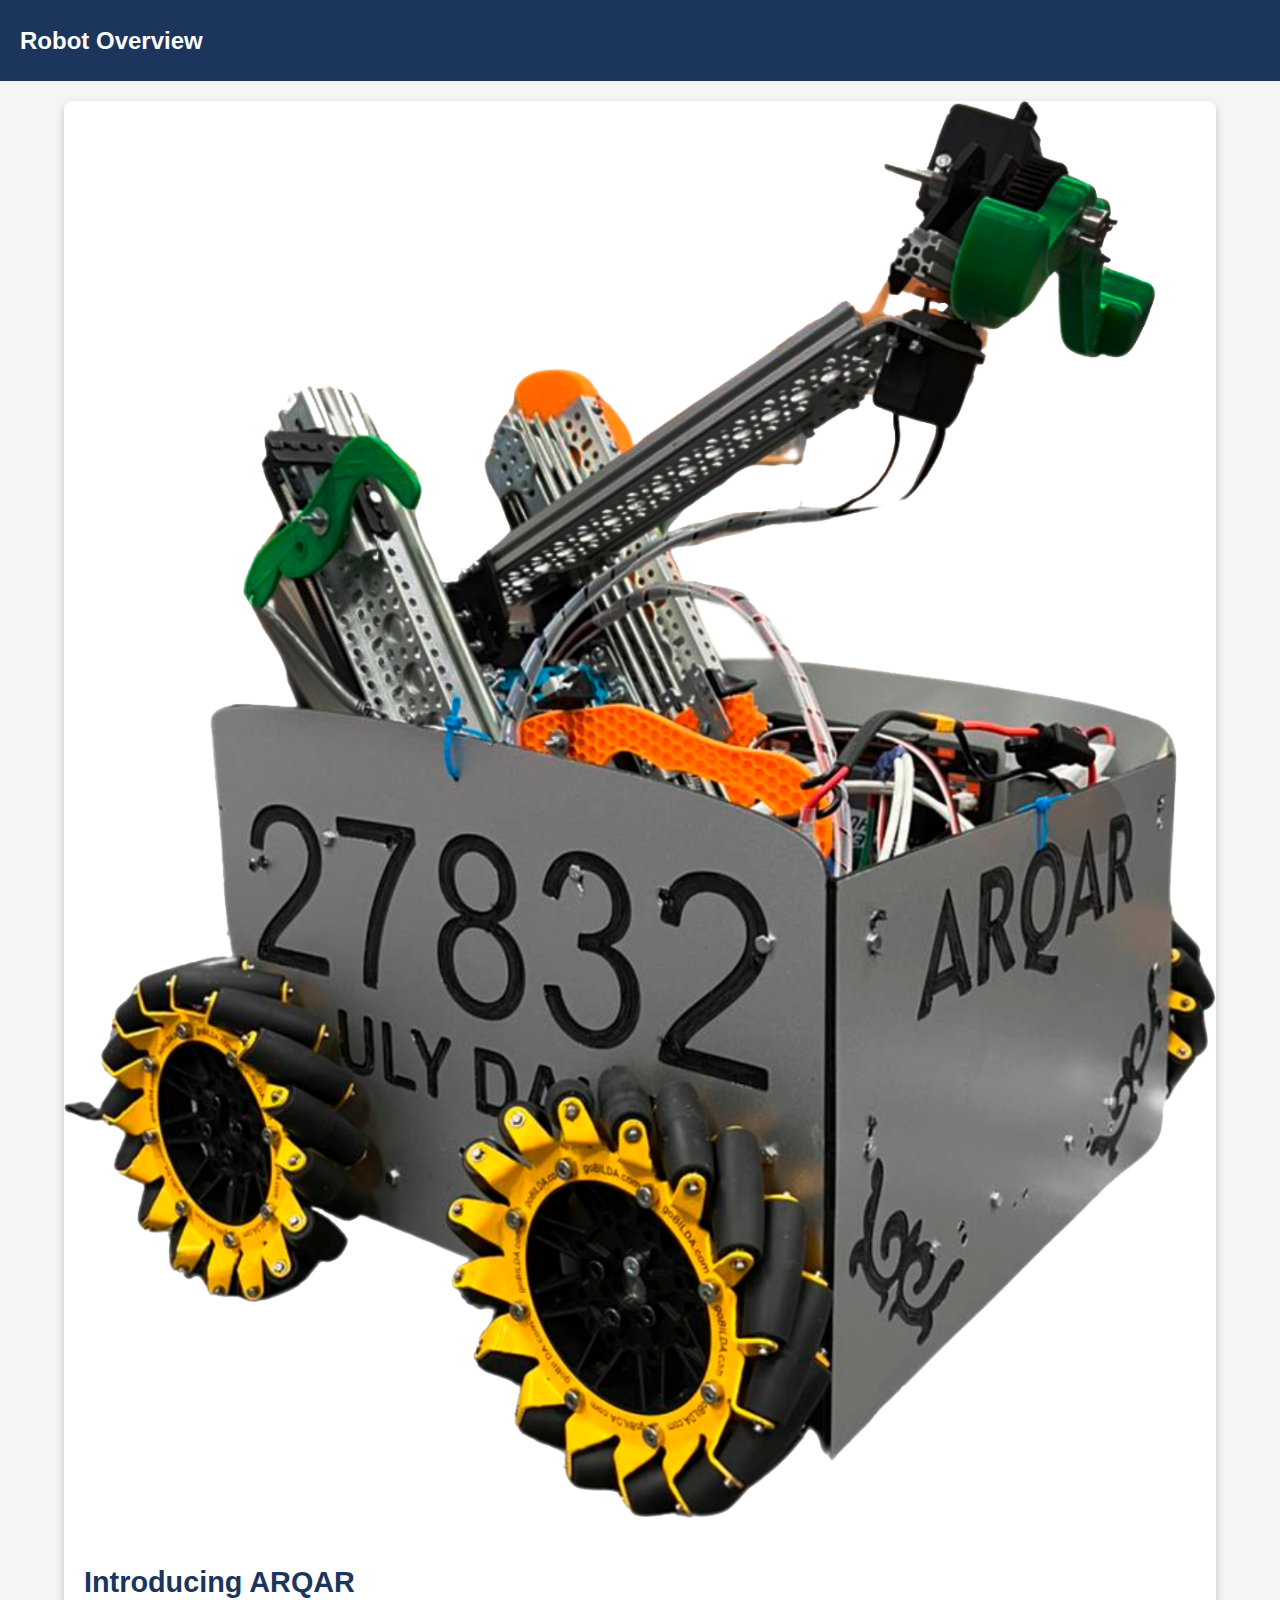
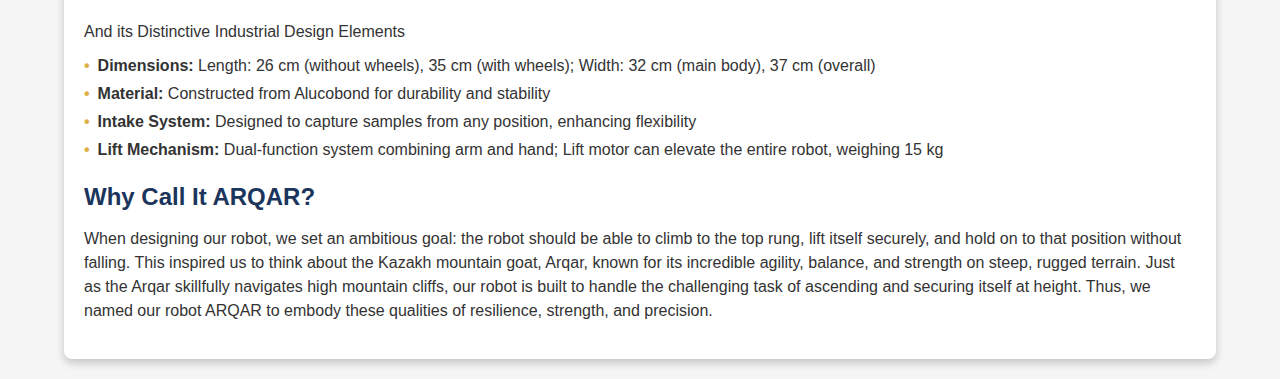
<file: robots.html>
<!DOCTYPE html>
<html lang="en">
<head>
    <meta charset="UTF-8">
    <meta name="viewport" content="width=device-width, initial-scale=1.0">
    <title>Robot Overview</title>
    <style>
        body {
            font-family: "Inter", Arial, sans-serif;
            margin: 0;
            padding: 0;
            box-sizing: border-box;
            background-color: #f5f5f5;
            color: #333;
        }

        .header {
            background-color: #1b355c;
            color: #fff;
            height: 9lvh;
            display: flex;
            align-items: center;
            padding: 0 20px;
        }

        .header h1 {
            font-size: 1.5rem;
            margin: 0;
        }

        .container {
            width: 90%;
            max-width: 1200px;
            margin: 20px auto;
            background: #fff;
            border-radius: 8px;
            box-shadow: 0 4px 8px rgba(0, 0, 0, 0.2);
            overflow: hidden;
        }

        .robot-image {
            width: 100%;
            height: auto;
        }

        .content {
            padding: 20px;
        }

        .content h2 {
            font-size: 1.8rem;
            color: #1b355c;
        }

        .content ul {
            list-style: none;
            padding: 0;
        }

        .content ul li {
            margin-bottom: 10px;
        }

        .content ul li::before {
            content: "•";
            color: #dbae46;
            font-weight: bold;
            margin-right: 8px;
        }

        .why-section {
            margin-top: 20px;
        }

        .why-section h3 {
            font-size: 1.5rem;
            color: #1b355c;
            margin-bottom: 10px;
        }

        .why-section p {
            font-size: 1rem;
            line-height: 1.5;
        }
    </style>
</head>
<body>
    <header class="header">
        <h1>Robot Overview</h1>
    </header>

    <div class="container">
        <img src="img/robot/robot.png" alt="Robot Image" class="robot-image">
        <div class="content">
            <h2>Introducing ARQAR</h2>
            <p>And its Distinctive Industrial Design Elements</p>
            <ul>
                <li><strong>Dimensions:</strong> Length: 26 cm (without wheels), 35 cm (with wheels); Width: 32 cm (main body), 37 cm (overall)</li>
                <li><strong>Material:</strong> Constructed from Alucobond for durability and stability</li>
                <li><strong>Intake System:</strong> Designed to capture samples from any position, enhancing flexibility</li>
                <li><strong>Lift Mechanism:</strong> Dual-function system combining arm and hand; Lift motor can elevate the entire robot, weighing 15 kg</li>
            </ul>

            <div class="why-section">
                <h3>Why Call It ARQAR?</h3>
                <p>When designing our robot, we set an ambitious goal: the robot should be able to climb to the top rung, lift itself securely, and hold on to that position without falling. This inspired us to think about the Kazakh mountain goat, Arqar, known for its incredible agility, balance, and strength on steep, rugged terrain. Just as the Arqar skillfully navigates high mountain cliffs, our robot is built to handle the challenging task of ascending and securing itself at height. Thus, we named our robot ARQAR to embody these qualities of resilience, strength, and precision.</p>
            </div>
        </div>
    </div>
</body>
</html>
</file>
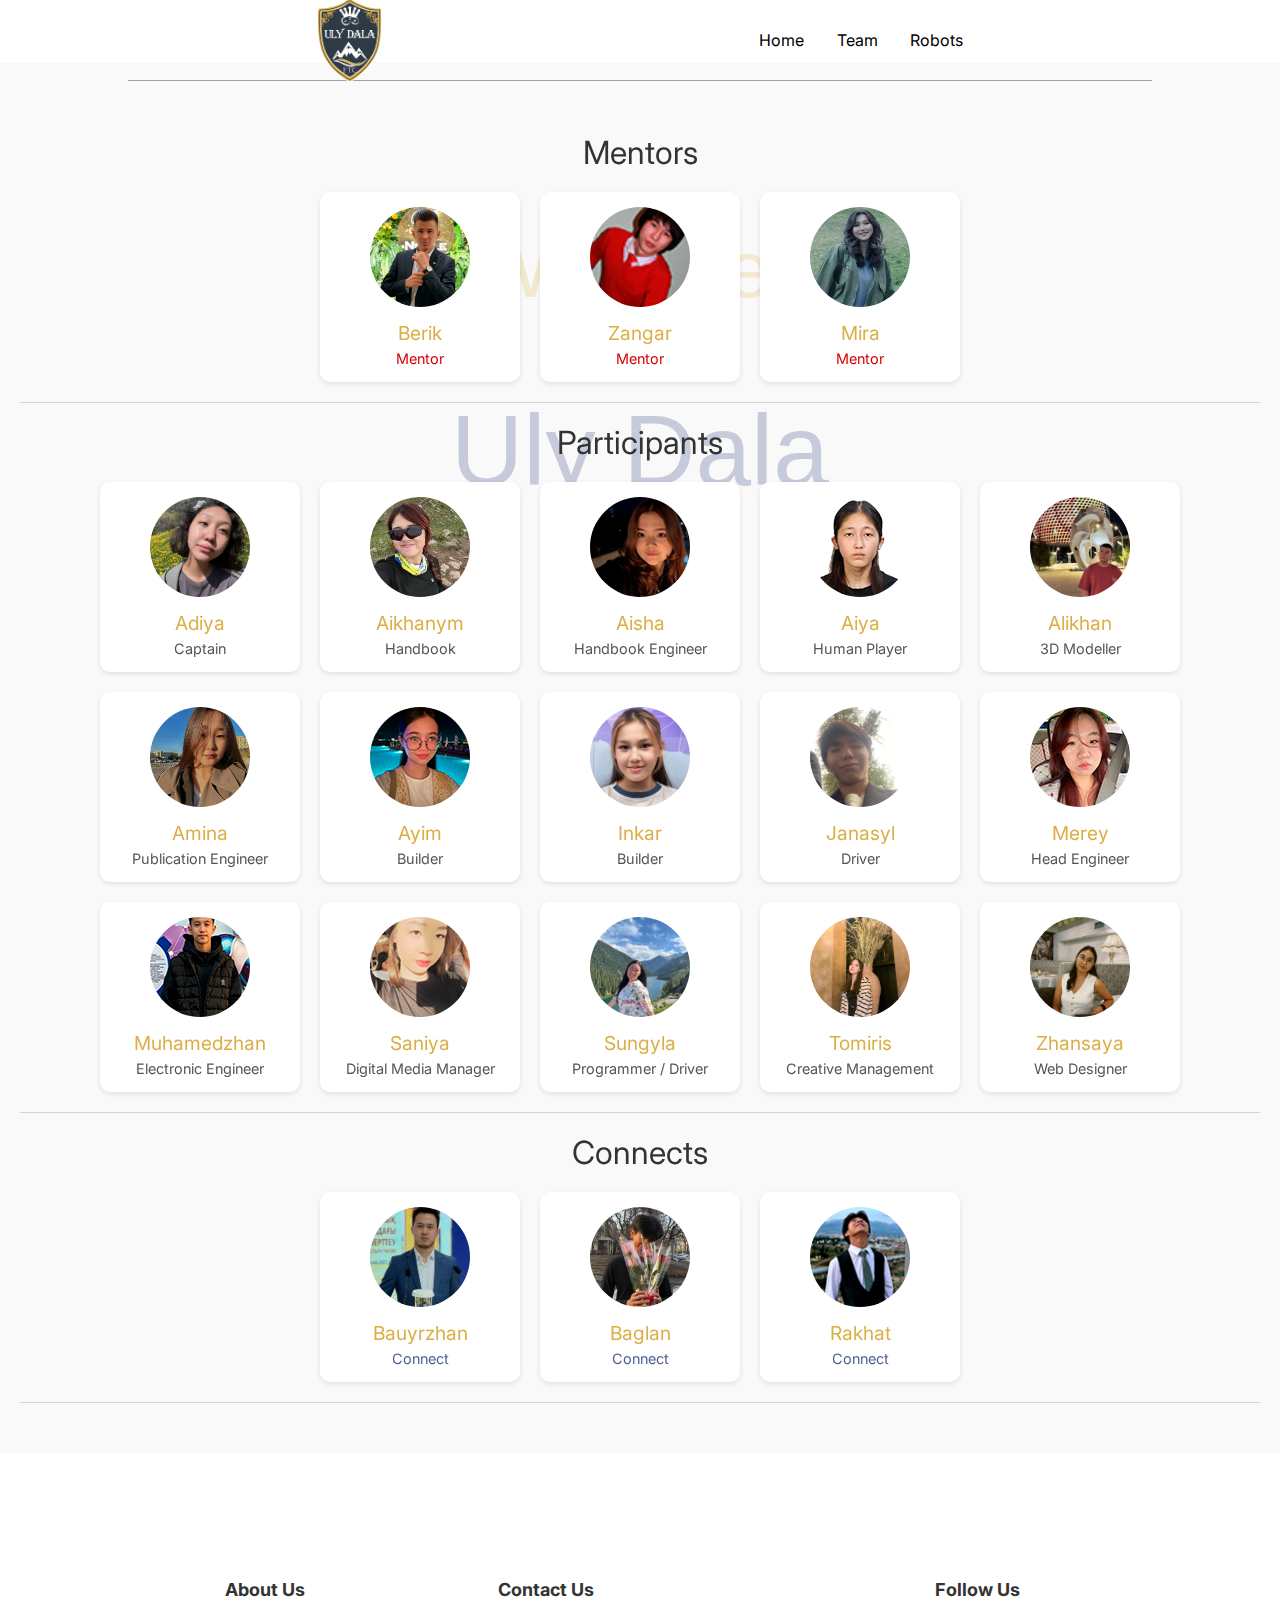
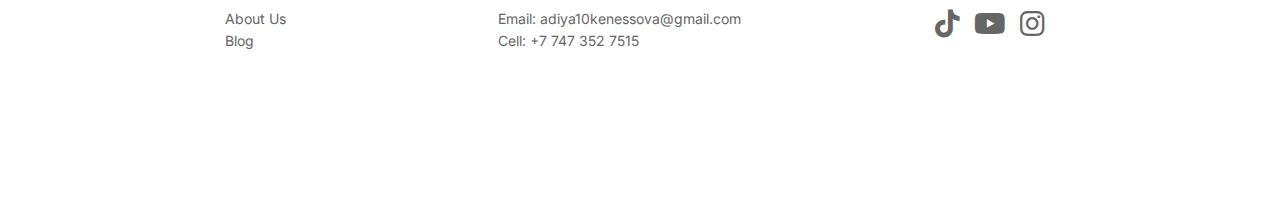
<file: team.html>
<!DOCTYPE html>
<html lang="en">
<head>
    <meta charset="UTF-8">
    <meta name="viewport" content="width=device-width, initial-scale=1.0">
    <title>Team</title>
    <link rel="stylesheet" href="style/teampage.css">
    <link rel="stylesheet" href="style/teampagestyle.css">
    <link rel="stylesheet" href="style/ourteam.css">
    <link rel="stylesheet" href="style/footer.css">
    <link rel="stylesheet" href="style/adaptive.css">
    <link rel="preconnect" href="https://fonts.googleapis.com">
    <link rel="preconnect" href="https://fonts.gstatic.com" crossorigin>
    <link href="https://fonts.googleapis.com/css2?family=Inter:wght@400;600;800&display=swap" rel="stylesheet">
    <link rel="stylesheet" href="https://cdnjs.cloudflare.com/ajax/libs/font-awesome/6.0.0-beta3/css/all.min.css" />
</head>
<body>
    <section class="home">
        <header>
            <nav>
                <img src="img/home/logo.png" width="65px">
                <aside>
                    <a href="index.html">Home</a>
                    <a href="team.html">Team</a>
                    <a>Robots</a>
                </aside>
            </nav>
        </header>
    </section>
    
    <section class="team">
        <!-- Менторы -->
        <div class="mentors">
            <h2>Mentors</h2>
            <div class="team-cards">
                <div class="card">
                    <img src="img/ourteam/bake.jpg" alt="bake" />
                    <h3>Berik</h3>
                    <p>Mentor</p>
                </div>
                <div class="card">
                    <img src="img/ourteam/zangar.jpg" alt="" />
                    <h3>Zangar</h3>
                    <p>Mentor</p>
                </div>
                <div class="card">
                    <img src="img/ourteam/mira.jpeg" alt="" />
                    <h3>Mira</h3>
                    <p>Mentor</p>
                </div>
            </div>
        </div>

        <!-- Участники -->
        <div class="participants">
            <h2>Participants</h2>
            <div class="team-cards">
                <!-- Карточки участников -->
                <div class="card">
                    <img src="img/ourteam/adiya.jpg" alt="Adiya" />
                    <h3>Adiya</h3>
                    <p>Captain</p>
                </div>
                <div class="card">
                    <img src="img/ourteam/aihanym.jpg" alt="Aikhanym" />
                    <h3>Aikhanym</h3>
                    <p>Handbook</p>
                </div>
                <div class="card">
                    <img src="img/ourteam/aisha.jpg" alt="Aisha" />
                    <h3>Aisha</h3>
                    <p>Handbook Engineer</p>
                </div>
                <div class="card">
                    <img src="img/ourteam/aiya.jpg" alt="Aiya" />
                    <h3>Aiya</h3>
                    <p>Human Player</p>
                </div>
                <div class="card">
                    <img src="img/ourteam/alikhan.jpg" alt="Alikhan" />
                    <h3>Alikhan</h3>
                    <p>3D Modeller</p>
                </div>
                <div class="card">
                    <img src="img/ourteam/amina.jpeg" alt="Amina" />
                    <h3>Amina</h3>
                    <p>Publication Engineer</p>
                </div>
                <div class="card">
                    <img src="img/ourteam/ayim.jpg" alt="Ayim" />
                    <h3>Ayim</h3>
                    <p>Builder</p>
                </div>
                <div class="card">
                    <img src="img/ourteam/inkar.jpg" alt="Inkar" />
                    <h3>Inkar</h3>
                    <p>Builder</p>
                </div>
                <div class="card">
                    <img src="img/ourteam/zhanik.jpg" alt="Janasyl" />
                    <h3>Janasyl</h3>
                    <p>Driver</p>
                </div>
                <div class="card">
                    <img src="img/ourteam/merei.jpg" alt="Merey" />
                    <h3>Merey</h3>
                    <p>Head Engineer</p>
                </div>
                <div class="card">
                    <img src="img/ourteam/muha.jpg" alt="Muhamedzhan" />
                    <h3>Muhamedzhan</h3>
                    <p>Electronic Engineer</p>
                </div>
                <div class="card">
                    <img src="img/ourteam/saniya.jpg" alt="Saniya" />
                    <h3>Saniya</h3>
                    <p>Digital Media Manager</p>
                </div>
                <div class="card">
                    <img src="img/ourteam/sungla.jpg" alt="Sungyla" />
                    <h3>Sungyla</h3>
                    <p>Programmer / Driver</p>
                </div>
                <div class="card">
                    <img src="img/ourteam/tomiris.jpg" alt="Tomiris" />
                    <h3>Tomiris</h3>
                    <p>Creative Management</p>
                </div>
                <div class="card">
                    <img src="img/ourteam/zhansaya.jpg" alt="Zhansaya" />
                    <h3>Zhansaya</h3>
                    <p>Web Designer</p>
                </div>
            </div>
        </div>
        <div class="connects">
            <h2>Connects</h2>
            <div class="team-cards">
                <div class="card">
                    <img src="img/ourteam/bauka.jpeg" alt="Bauka" />
                    <h3>Bauyrzhan</h3>
                    <p>Connect</p>
                </div>
                <div class="card">
                    <img src="img/ourteam/test.jpg" alt="Bako" />
                    <h3>Baglan</h3>
                    <p>Connect</p>
                </div>
                <div class="card">
                    <img src="img/ourteam/rakhat.jpg" alt="Rakhat" />
                    <h3>Rakhat</h3>
                    <p>Connect</p>
                </div>
            </div>
        </div>
    </section>
    <footer>
        <main>
            <div class="contact">
                <ul>
                    <h3>About Us</h3>
                    <li>About Us</li>
                    <li>Blog</li>
                </ul>
                
                <ul>
                    <h3>Contact Us</h3>
                    <li>Email: adiya10kenessova@gmail.com</li>
                    <li>Cell: +7 747 352 7515</li>
                    
                </ul>
                <ul>
                    <h3>Follow Us</h3>
                    <a href="https://www.tiktok.com/@ulydala_ftc?_t=8rRDfX86u1f&_r=1"><li><i class="fa-brands fa-tiktok fa-2x" ></i></i></li></a>
                    <a href="https://youtube.com/@ulydala-ftc?si=neGIR1InCPeoN0sR"><li><i class="fa-brands fa-youtube fa-2x"></i></li></a>
                    <a href='https://www.instagram.com/ulydala_.ftc?igsh=MWYxbng4ZnZmZW05Nw=='><li><i class="fa-brands fa-instagram fa-2x"></i></li></a>
                </ul>
            </div>
        </main>
    </footer>
</body>
</html>
</file>
<file: style/teampage.css>
*{
    margin: 0;
    padding: 0;
    box-sizing: border-box;
    font-family: "Inter", serif;
    font-optical-sizing: auto;
    font-weight: 400;
    font-style: normal;
}
.home{
    width: 100%;
    height: 7lvh;
    background-color: white;
    background-position: center;
    background-repeat: no-repeat;
    background-size: cover;
}
.home *{
    position: relative;
    color:rgb(0, 0, 0);
    z-index: 1;
}

.home header{
    height: 9vh;
    width: 100%;
    display: flex;
    justify-content: center;
}

.home header nav{
    width: 80%;
    height: 100%;
    display: flex;
    justify-content: space-around;
    align-items: center;
    border-bottom: 1px solid rgb(71, 71, 71,0.5);
}
.home header nav aside{
    display: flex;
    justify-content: space-between;
    width: 20%;
}
.home header nav aside a{
    text-decoration: none;
}
.home header nav aside a:visited{
    color: rgb(0, 0, 0);
    text-decoration: none;
}
.home header nav aside a:hover{
    cursor: pointer;
    color: #e1b243;
    transition: 0.3s;
}

.home header nav p{
    font-size: 18px;
}
.home main{
    height: 91vh;
    width: 100%;
    display: flex;
    justify-content: center;
    align-items: center;
    text-align: center;
}
.home main nav{
    height: 35%;
    display: flex;
    flex-direction: column;
    align-items: center;
    gap: 10%;
    
}
.home main article{
    font-family: Algerian;
    font-size: 120px;
    color:#2e3b47;
    text-shadow: 3px 3px 3px rgb(0, 0, 0);
     line-height: 0.7; 
     color:#e1b243;
    }
     
.home main aside{font-size: 15px; }
.home main button{
    height: 5vh;
    width: 30%;
    border-radius: 40px;
    font-size: 15px;
    border: none;
    background-color: #e1b243;
}
.home main button:hover{
    cursor: pointer;
    color: #ffffff;
    transition: 0.3s;
}
body{
    display: flex;
    flex-direction: column;
}
</file>
<file: style/teampagestyle.css>
/* Стиль заголовков */
h2 {
    text-align: center;
    font-size: 2rem;
    margin: 20px 0;
    color: #333;
}

/* Контейнер для карточек */
.team-cards {
    display: flex;
    flex-wrap: wrap;
    justify-content: center;
    gap: 20px;
    margin: 20px 0;
}

/* Карточки */
.card {
    background: #fff;
    box-shadow: 0 2px 5px rgba(0, 0, 0, 0.1);
    border-radius: 10px;
    width: 200px;
    padding: 15px;
    text-align: center;
    transition: transform 0.2s, box-shadow 0.2s;
}

.card:hover {
    transform: translateY(-5px);
    box-shadow: 0 4px 10px rgba(0, 0, 0, 0.2);
}

.card h3 {
    font-size: 1.2rem;
    margin-bottom: 5px;
    color: #dbae46;
}

.card p {
    font-size: 0.9rem;
    color: #555;
}

/* Адаптивность */
@media (max-width: 768px) {
    .team-cards {
        flex-direction: column;
        align-items: center;
    }
}
.card img {
    width: 100px;
    height: 100px;
    border-radius: 50%;
    margin-bottom: 10px;
    object-fit: cover;
}
.mentors p{
    color:rgb(212, 1, 1)
}
.connects p{
    color:rgb(79, 94, 145);
}
.participiants p{
    color:rgb(79, 94, 145);
}
.team {
    position: relative;
    padding: 50px 20px;
    background-color: #f9f9f9; /* Цвет фона */
}

.team {
    position: relative;
    padding: 50px 20px;
    background-color: #f9f9f9; /* Цвет фона */
    overflow: hidden; /* Чтобы текст-фон не выходил за границы секции */
}

.team::before {
    content: "We Are"; /* Верхний текст */
    position: fixed;
    top: 30%; /* Позиция сверху */
    left: 50%;
    transform: translate(-50%, -50%);
    font-size: 80px; /* Размер текста */
    font-family: Algerian, sans-serif; /* Шрифт текста */
    color: #e1b24338; /* Полупрозрачный красный */
    white-space: nowrap;
    z-index: 0; /* Отправить текст на задний план */
    pointer-events: none; /* Чтобы текст не мешал взаимодействию */
}

.team::after {
    content: "Uly Dala"; /* Нижний текст */
    position: fixed;
    top: 50%; /* Позиция для нижнего текста */
    left: 50%;
    transform: translate(-50%, -50%);
    font-size: 100px; /* Размер текста */
    font-family: Algerian, sans-serif; /* Шрифт текста */
    color: rgba(79, 94, 145,0.3); /* Полупрозрачный синий */
    white-space: nowrap;
    z-index: 0; /* Отправить текст на задний план */
    pointer-events: none; /* Чтобы текст не мешал взаимодействию */
}

.team .mentors,
.team .participants,
.team .connects {
    position: relative;
    z-index: 1; /* Поднимаем остальные элементы выше текста */
    border-bottom: 1px solid rgba(128, 128, 128, 0.308);
}
</file>
<file: style/ourteam.css>
.ourteam{
    height: 100lvh;
    width: 100%;
    display: flex;
    flex-direction: column;
    justify-content: center;
    align-items: center;
    border-bottom: 1px solid rgba(71, 71, 71, 0.185);
}
.ourteam article{
    width: 30%;
    height: 15%;
    text-align: center;
}
.ourteam article a{font-weight: 300;font-size: 60px;}
.ourteam article p{font-size: 17px;}
.ourteam aside{
    height: 70%;
    width: 60%;
    display: flex;
    flex-direction: column;
}
.team-mentors{
    display: flex;
    height: 50%;
    width: 100%;
}
.team-box{
    width: 33.333%;
    height: 100%;
    display: flex;
    justify-content: center;
    align-items: center;

}
.team-people{
    height: 50%;
    width: 100%;
    display: flex;
    justify-content: space-around;
}
.team-box nav{
    width: 60%;
    height: 70%;
    display:  flex;
    flex-direction: column;
    justify-content: center;
    align-items: center;
    gap: 5%;
    text-align: center;
}

.team-box nav {
    border-radius: 8px; /* закругленные углы */
    padding: 20px; /* отступы внутри карточки */

    /* Тень, которая имитирует эффект, как в Photoshop */
    box-shadow: 
        0 4px 6px rgba(0, 0, 0, 0.1), /* слегка смещенная тень */
        0 8px 16px rgba(0, 0, 0, 0.15), /* основная тень */
        0 16px 24px rgba(0, 0, 0, 0.1); /* более мягкая, удаленная тень */
}
.team-box nav img{
    width: 100px;
    height: 100px;
    border-radius: 100%;
}
.team-box nav a{line-height: 0.7;}
.team-box nav span{
    font-size: 14px;
    line-height: 0;
}
.ourteam button{
    height: 5%;
    width: 7%;
    border-radius: 40px;
    font-size: 15px;
    border: none;
    background-color: orange;
    color: white;
}
.ourteam button:hover{
    cursor: pointer;
}

#mira2{
    display: none;
}
</file>
<file: style/footer.css>
footer{
    width: 100%;
    height: 40lvh;
    display: flex;
    justify-content: center;
    align-items: center;
}
footer main{
    width: 80%;
    height: 30%;

}
.contact ul {
    list-style: none;  /* Убирает маркеры, включая точки и другие стили */
    padding-left: 0;  /* Убирает отступ слева, если нужно */
}
.contact{
    width: 100%;
    height: 100%;
    display: flex;
    justify-content: space-around;
}
.contact ul {
    list-style: none;  /* Убирает маркеры, включая точки и другие стили */
    padding-left: 0;  /* Убирает отступ слева, если нужно */
}
.contact h3 {
    font-size: 18px;
    font-weight: bold;
    color: #333;
    margin-bottom: 10px;
}   
.contact li {
    font-size: 14px;
    color: #666;
    margin-bottom: 5px;
}
.contact li:hover {
    color: #000; /* Изменение цвета текста при наведении */ 
    cursor:pointer;
}

.contact ul:last-child li {
    display: inline-block; /* Иконки в одну строку */
    margin-right: 10px;
}
</file>
<file: style/adaptive.css>
@media (max-width:1722px) {
    .ourteam article{
        width: 100%;
    }
}
@media (max-width:1400px){
    .team-box nav{ 
    height: 70%;
    }
    .ourteam button{
        width:10%;
    }
}
@media (max-width: 1366px) {
    .robots button{
        width: 13%;
    }
}
@media (max-width:1000px) {
    
    .home header nav aside{
        width: 30%;
    }
    .aboutus{
        height: 110lvh;
    }
    .team-box nav{
        width: 80%;
        height: 55%;
    }
    .ourteam article{
        width: 50%;
    }
    .aboutus aside{ flex-direction: column; height: 60%;
    }
    .card{
        margin-top:10%;
        padding-bottom:50px;
    }

    .ourteam article{
        width: 80%;
    }
    .team-box{
        height: 130%;
    }
    .ourteam button{
        width:15%;
    }
    .robots button{
        width: 17%;
    }
    .robots article{
        width: 100%;
    }

}
   
@media (max-width:800px) {
    .aboutus{
        height: 110lvh;
    }
    .aboutus aside{
        width: 55%;
    }
    .aboutus article{
        width: 80%;
    }
    .robots img{
        width: 50%;
    }
}
@media (max-width:700px) {
    .team-mentors{
        justify-content: space-around;
    }
    .home header nav aside{
        width: 40%;
    }
    .team-box{
        width: 50%;
    }
    .ourteam button{
        width:20%;
    }
    .team-box nav{
        height: 70%;
    }
    .robots button{
        width: 20%;
    }
    .robots img{
        width: 60%;
    }
}   
@media (max-width: 500px) {
    .card{
        margin-top:25%;
        padding-bottom:50px;
    }
    .home header nav aside{
        width: 50%;
    }
    .team-box aside{
        width: 100%;

    }
    .team-box nav{
        width: 80%;
    }
    .aboutus article{
        width: 100%;
    }
    .ourteam button{
        width:40%;
        height: 4%;
    }
    .ourteam nav{
        margin-top: 50%;
    }
    .robots button{
        width: 30%;
    }
    .robots img{
        width: 80%;
    }
}
@media (max-width:600px) {
    .ourteam nav{
        margin-top: 30%;
    }
    .team-box nav{
        height: 50%;
    }
    .team-mentors{
        width: 100%;
        display: flex;
        justify-content: space-between;
        gap: 5%;
    }

    .ourteam{
        height: 70lvh;
    }
    .ourteam button{
        margin-top: -10%;
    }
    .ourteam{
        height: 140lvh;
    }
    .aboutus{
        height: 120lvh;
    }
    .card{
        margin-top:15%;
        padding-bottom:50px;
    }
    .home main nav{
        height: 65%;
    }
    .home main button{
        width: 30%;
    }
    .team-people{
        margin-top: -20%;
    }
    .ourteam aside{
        margin-top:-20%;
        padding-bottom: 2%;
    }
    .ourteam button{
        width:20%;
        height: 4%;
    }
}
@media (max-width: 450px) {
    .team-box nav{
        width: 100%;
    }
    .aboutus{
        height: 135lvh;
    }
    .card{
        margin-top:30%;
        padding-bottom:50px;
    }
    .home header nav aside{
        width: 50%;
    }
    .aboutus article{
        width: 100%;
    }
    .home main nav{
        height: 65%;
    }
    .home main button{
        width: 40%;
    }
}
@media (max-width: 350px) {
    .team-mentors{
        gap:7%
    }
    .aboutus{
        height: 145lvh;
    }
    .card{
        margin-top:30%;
        padding-bottom:50px;
    }
    .home header nav aside{
        width: 50%;
    }
    .aboutus article{
        width: 100%;
    }
}
/*.team-box nav{
        height: 50%;
        width: 95%;
    }*/
</file>
